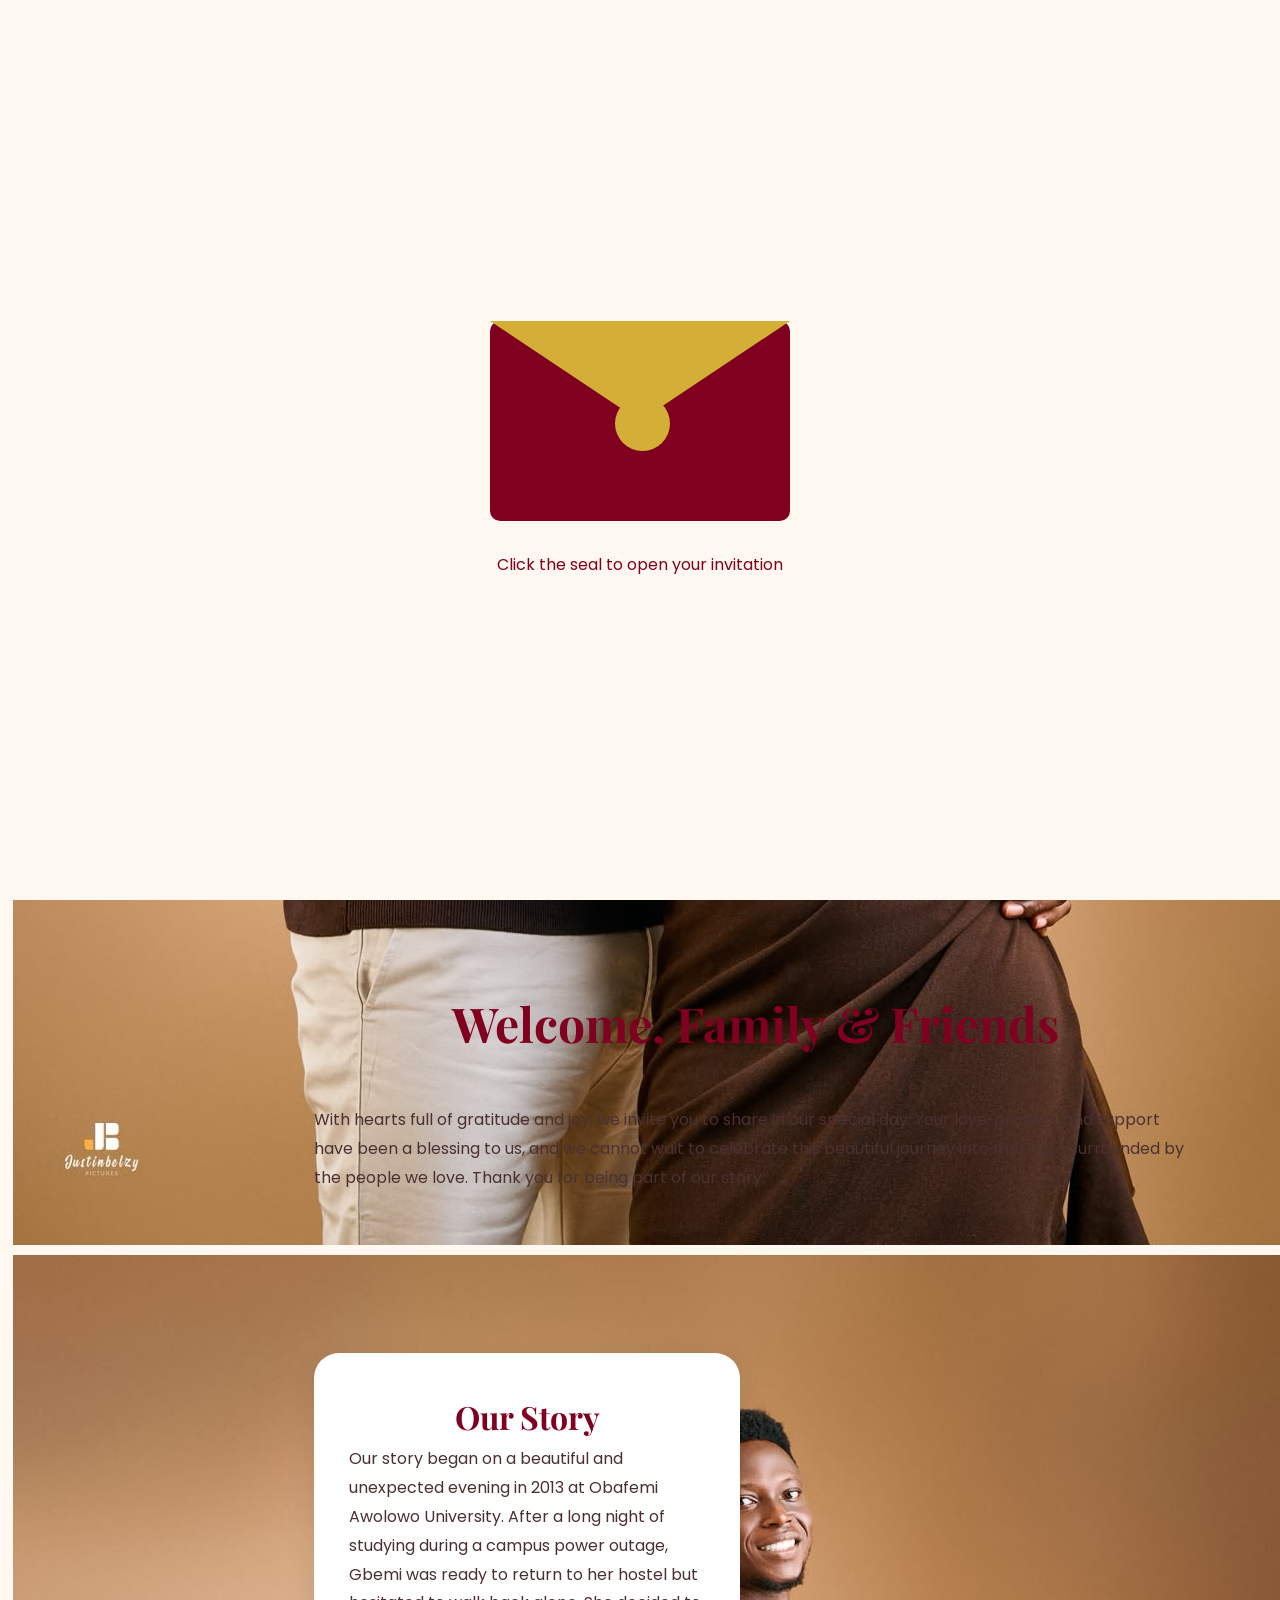
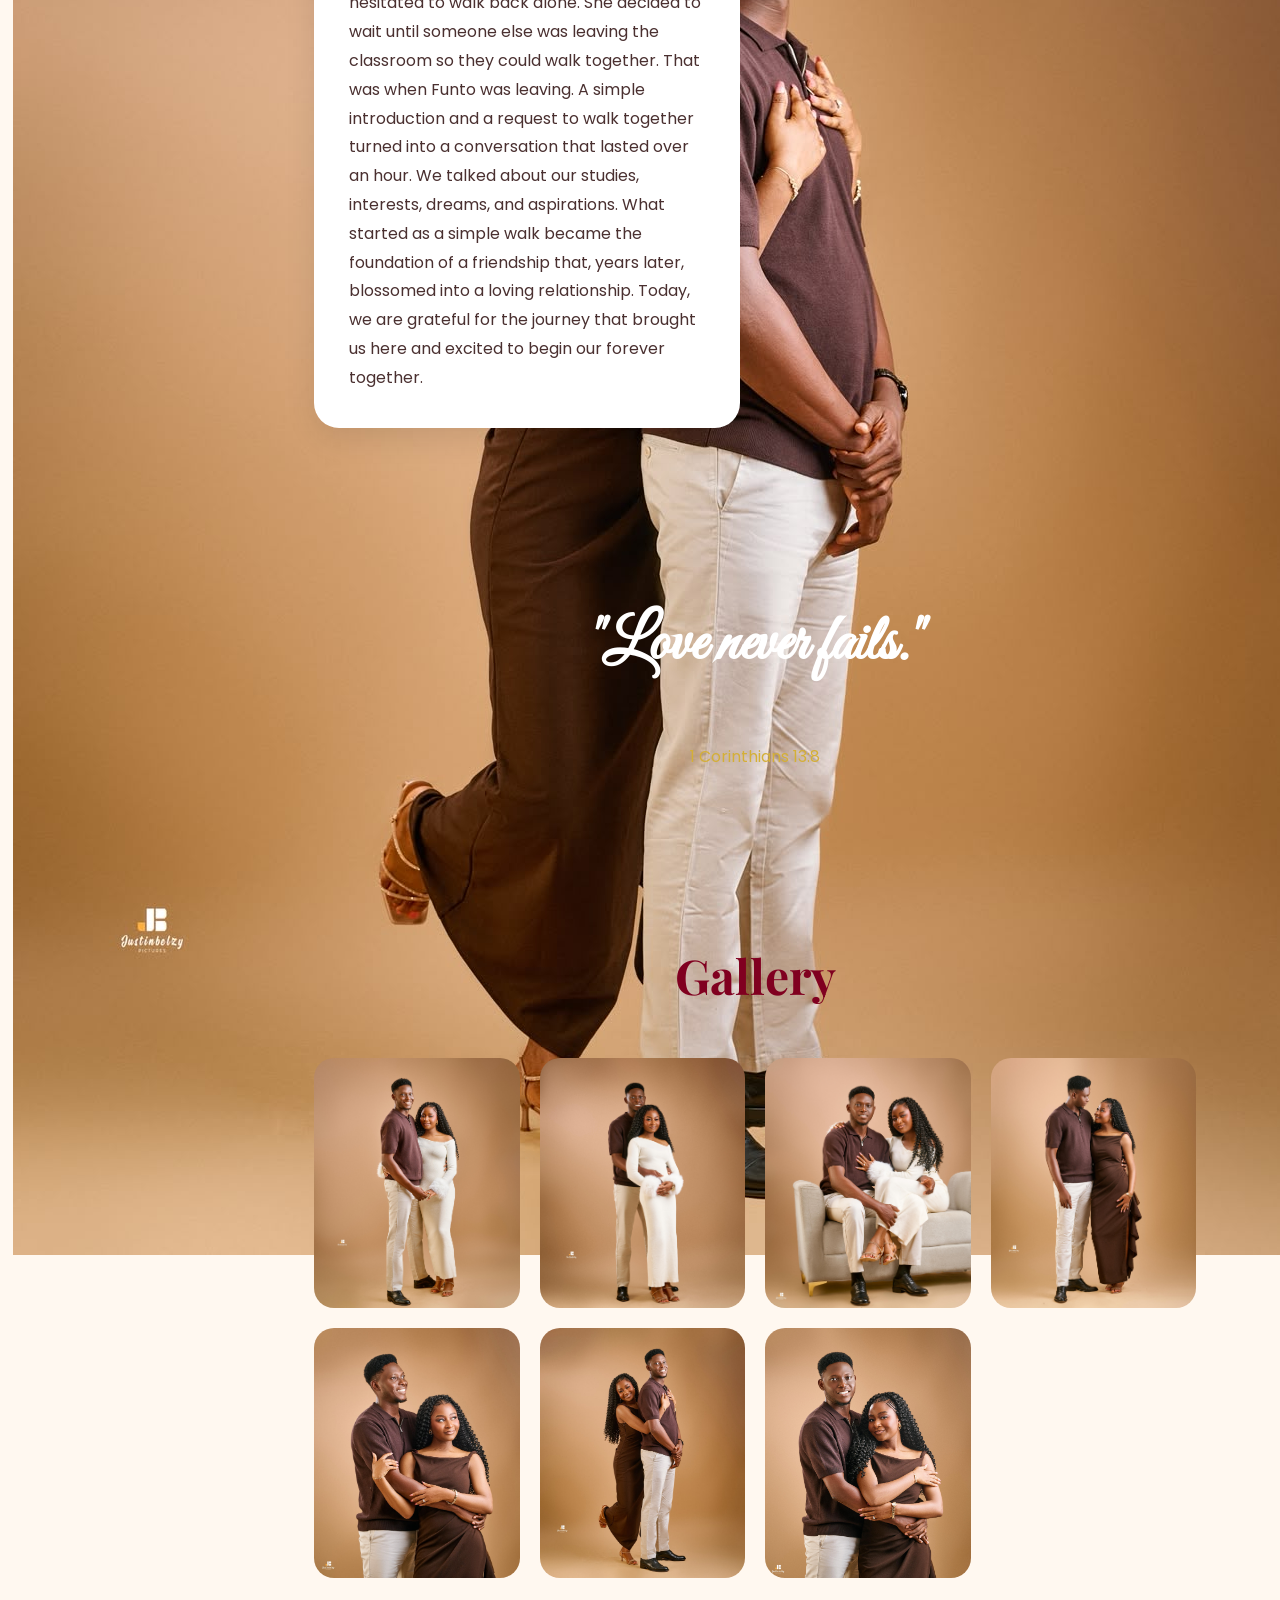
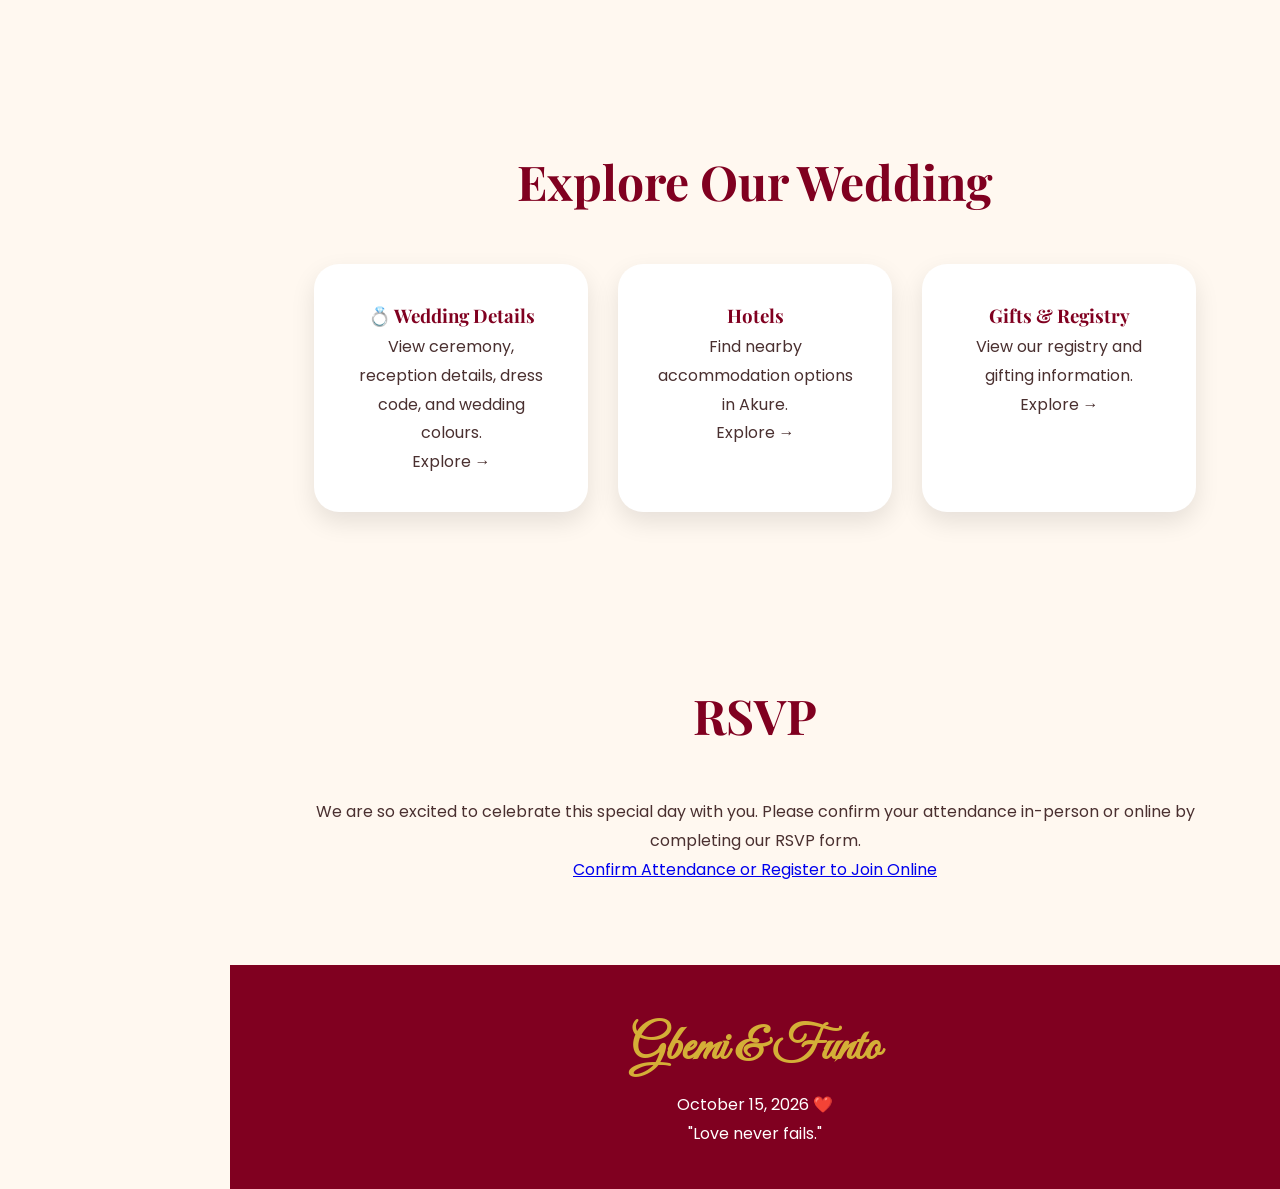
<file: index.html>
<!DOCTYPE html>
<html lang="en">

<head>

<meta charset="UTF-8">
<meta name="viewport" content="width=device-width, initial-scale=1.0">

<title>Gbemi & Funto | Wedding</title>

<link rel="stylesheet" href="style.css">

<link href="https://fonts.googleapis.com/css2?family=Great+Vibes&family=Playfair+Display:wght@400;600;700&family=Poppins:wght@300;400;500&display=swap" rel="stylesheet">

</head>


<body>


<!-- OPENING INVITATION ENVELOPE -->

<div class="envelope-screen" id="envelopeScreen">


    <div class="envelope">


        <div class="flap"></div>

        <button class="wax-seal" onclick="openInvitation()">
        </button>


    </div>


    <p class="open-text">
        Click the seal to open your invitation
    </p>


</div>





<!-- NAVIGATION -->

<nav class="side-navbar">

<div class="side-logo">
Gbemi
<br>
&
<br>
Funto
</div>


<ul>

<li><a href="index.html">Home</a></li>

<li><a href="index.html#story">Our Story</a></li>

<li><a href="wedding-details.html">Wedding Details</a></li>

<li><a href="index.html#gallery">Gallery</a></li>

<li><a href="hotels.html">Hotels</a></li>

<li><a href="gifts.html">Registry</a></li>

<li><a href="index.html#rsvp">RSVP</a></li>

</ul>


</nav>






<!-- HERO SECTION -->

<header class="hero">


<div class="slider">


<div class="slides">


<img src="images/couple1.jpeg" alt="Gbemi and Funto">

<img src="images/couple2.jpeg" alt="Gbemi and Funto">

<img src="images/couple3.jpeg" alt="Gbemi and Funto">


</div>


</div>





<div class="overlay">


<p>
Together with our families
</p>


<h1>
Gbemi
</h1>


<h2>
&
</h2>


<h1>
Funto
</h1>



<p class="invite">
Joyfully invite you to celebrate the beginning of our forever
</p>


<h3>
October 15, 2026
</h3>


<div id="countdown"></div>


</div>


</header>








<section class="welcome">


<h2>
Welcome, Family & Friends
</h2>


<p>

With hearts full of gratitude and joy, we invite you to share in our special day.

Your love, prayers, and support have been a blessing to us, and we cannot wait to celebrate this beautiful journey into marriage surrounded by the people we love.

Thank you for being part of our story.

</p>


</section>








<!-- STORY -->


<section class="story" id="story">





<div class="story-container">



<div class="story-card">

<h3>
Our Story
</h3>


<p>

<p>

Our story began on a beautiful and unexpected evening in 2013 at Obafemi Awolowo University.

After a long night of studying during a campus power outage, Gbemi was ready to return to her hostel but hesitated to walk back alone. She decided to wait until someone else was leaving the classroom so they could walk together.

That was when Funto was leaving. A simple introduction and a request to walk together turned into a conversation that lasted over an hour.

We talked about our studies, interests, dreams, and aspirations. What started as a simple walk became the foundation of a friendship that, years later, blossomed into a loving relationship.

Today, we are grateful for the journey that brought us here and excited to begin our forever together.


</p>


</div>


</section>









<!-- SCRIPTURE -->


<section class="verse">


<h2>
"Love never fails."
</h2>


<p>
1 Corinthians 13:8
</p>


</section>









<!-- GALLERY -->


<section class="gallery" id="gallery">


<h2>
Gallery
</h2>




<div class="gallery-grid">

<img src="gallery/couple5.jpeg" alt="Gbemi and Funto">

<img src="gallery/couple6.jpeg" alt="Gbemi and Funto">

<img src="gallery/couple7.jpeg" alt="Gbemi and Funto">

<img src="gallery/couple8.jpeg" alt="Gbemi and Funto">

<img src="gallery/couple2.jpeg" alt="Gbemi and Funto">

<img src="gallery/couple3.jpeg" alt="Gbemi and Funto">

<img src="gallery/couple4.jpeg" alt="Gbemi and Funto">

</div>



</section>








<!-- EXPLORE -->


<section class="menu-section">


<h2>
Explore Our Wedding
</h2>




<div class="cards">



<div class="card clickable-card">

<a href="wedding-details.html">

<h3>
💍 Wedding Details
</h3>


<p>
View ceremony, reception details, dress code, and wedding colours.
</p>


<span>
Explore →
</span>


</a>

</div>






<div class="card clickable-card">


<a href="hotels.html">


<h3>
Hotels
</h3>


<p>
Find nearby accommodation options in Akure.
</p>


<span>
Explore →
</span>


</a>


</div>








<div class="card clickable-card">


<a href="gifts.html">


<h3>
Gifts & Registry
</h3>


<p>
View our registry and gifting information.
</p>


<span>
Explore →
</span>


</a>


</div>



</div>


</section>









<!-- RSVP -->


<section id="rsvp">


<h2>
RSVP
</h2>


<p>

We are so excited to celebrate this special day with you.

Please confirm your attendance in-person or online by completing our RSVP form.

</p>




<a 

href="https://docs.google.com/forms/d/e/1FAIpQLSfX-9zow1mVSkP9hzUVe9FQZM3TZrWpyBXUO9IN2NP8uNj92Q/viewform?usp=publish-editor"

class="button"

target="_blank">


Confirm Attendance or Register to Join Online


</a>



</section>








<footer>


<h3>
Gbemi & Funto
</h3>


<p>
October 15, 2026 ❤️
</p>


<p>
"Love never fails."
</p>


</footer>





<script src="script.js"></script>


</body>

</html>
</file>
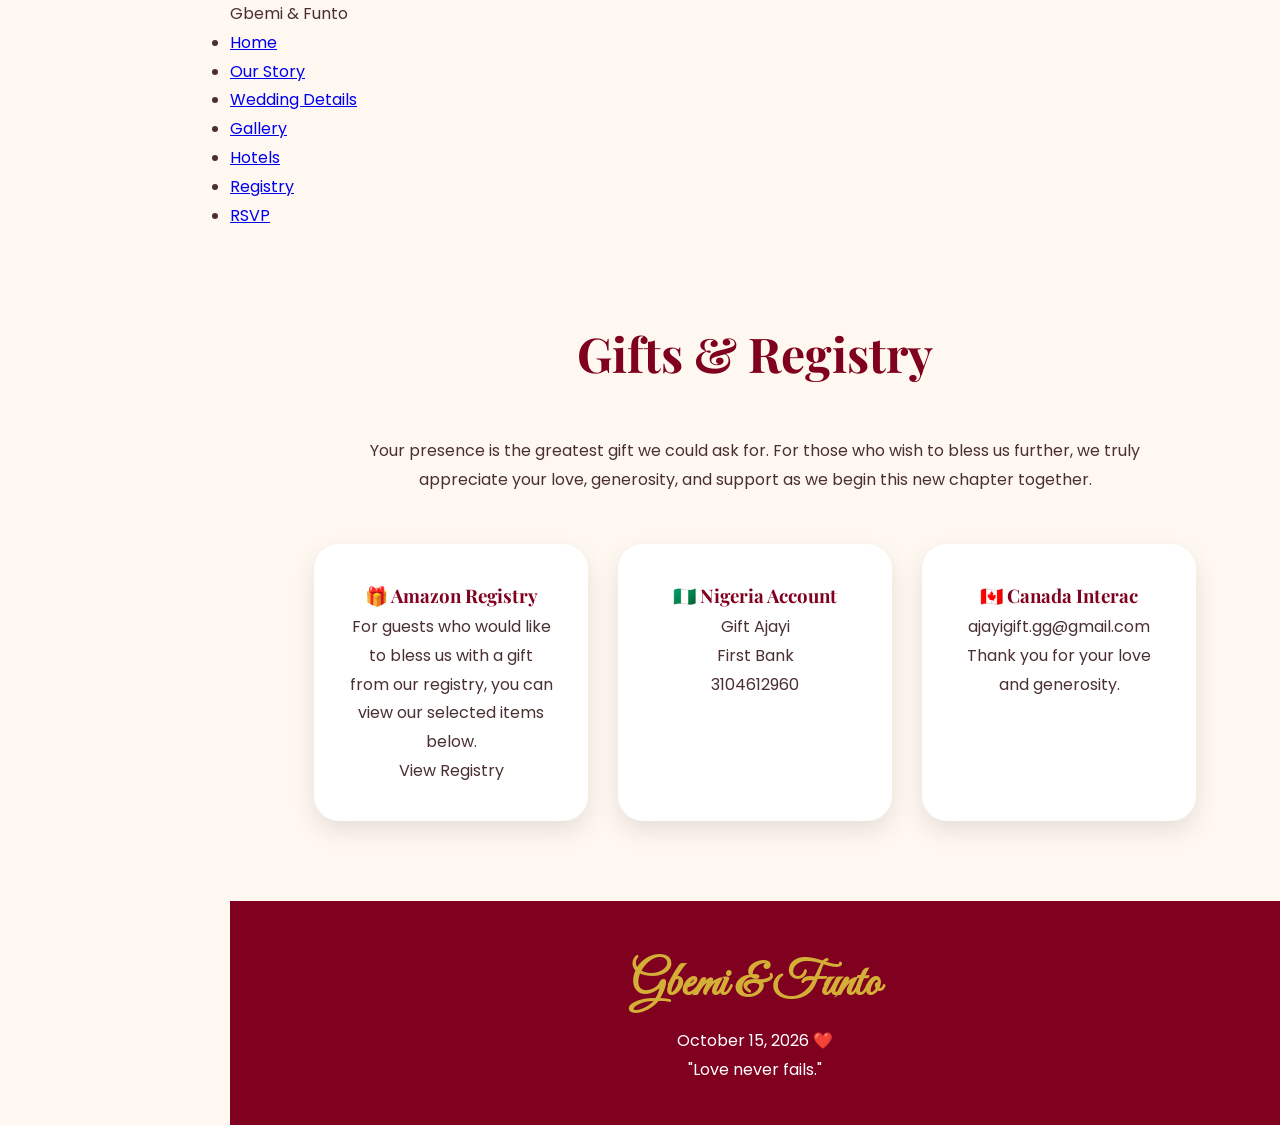
<file: gifts.html>
<!DOCTYPE html>
<html lang="en">

<head>

<meta charset="UTF-8">
<meta name="viewport" content="width=device-width, initial-scale=1.0">

<title>Gifts & Registry | Gbemi & Funto</title>

<link rel="stylesheet" href="style.css">

<link href="https://fonts.googleapis.com/css2?family=Great+Vibes&family=Playfair+Display:wght@400;600;700&family=Poppins:wght@300;400;500&display=swap" rel="stylesheet">

</head>


<body>





<!-- NAVIGATION -->

<nav class="navbar">

<div class="logo">
Gbemi & Funto
</div>


<ul>

<li><a href="index.html">Home</a></li>

<li><a href="index.html#story">Our Story</a></li>

<li><a href="wedding-details.html">Wedding Details</a></li>

<li><a href="index.html#gallery">Gallery</a></li>

<li><a href="hotels.html">Hotels</a></li>

<li><a href="gifts.html">Registry</a></li>

<li><a href="index.html#rsvp">RSVP</a></li>

</ul>

</nav>







<section>


<h2>
Gifts & Registry
</h2>




<p style="text-align:center; max-width:800px; margin:0 auto 50px;">

Your presence is the greatest gift we could ask for.

For those who wish to bless us further, we truly appreciate your love, generosity, and support as we begin this new chapter together.

</p>







<div class="cards">







<div class="card">


<h3>
🎁 Amazon Registry
</h3>



<p>

For guests who would like to bless us with a gift from our registry, you can view our selected items below.

</p>



<a 

href="https://www.amazon.ca/wedding/guest-view/UAX1CN2RJE39"

target="_blank"

class="button">


View Registry


</a>



</div>









<div class="card">


<h3>
🇳🇬 Nigeria Account
</h3>



<p>
Gift Ajayi
</p>


<p>
First Bank
</p>


<p>
3104612960
</p>



</div>









<div class="card">


<h3>
🇨🇦 Canada Interac
</h3>



<p>
ajayigift.gg@gmail.com
</p>



<p>

Thank you for your love and generosity.

</p>



</div>







</div>


</section>








<footer>


<h3>
Gbemi & Funto
</h3>


<p>
October 15, 2026 ❤️
</p>


<p>
"Love never fails."
</p>


</footer>





</body>

</html>
</file>
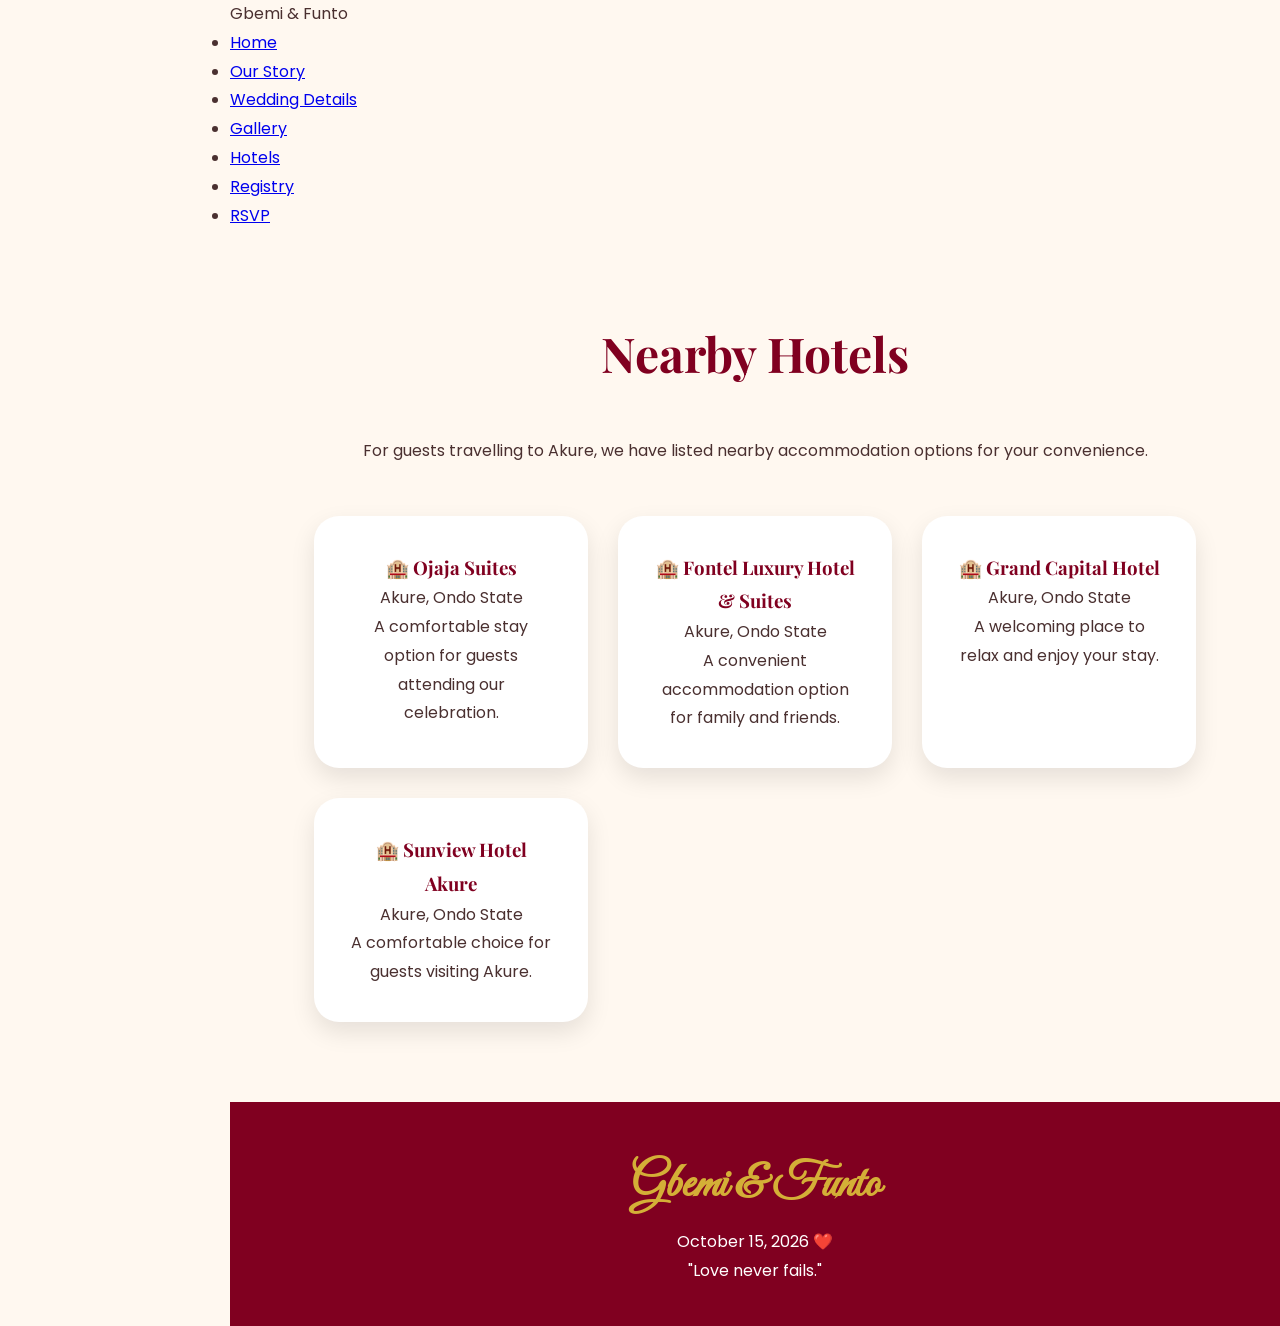
<file: hotels.html>
<!DOCTYPE html>
<html lang="en">

<head>

<meta charset="UTF-8">
<meta name="viewport" content="width=device-width, initial-scale=1.0">

<title>Hotels | Gbemi & Funto</title>

<link rel="stylesheet" href="style.css">

<link href="https://fonts.googleapis.com/css2?family=Great+Vibes&family=Playfair+Display:wght@400;600;700&family=Poppins:wght@300;400;500&display=swap" rel="stylesheet">

</head>


<body>




<!-- NAVIGATION -->

<nav class="navbar">

<div class="logo">
Gbemi & Funto
</div>


<ul>

<li><a href="index.html">Home</a></li>

<li><a href="index.html#story">Our Story</a></li>

<li><a href="wedding-details.html">Wedding Details</a></li>

<li><a href="index.html#gallery">Gallery</a></li>

<li><a href="hotels.html">Hotels</a></li>

<li><a href="gifts.html">Registry</a></li>

<li><a href="index.html#rsvp">RSVP</a></li>

</ul>

</nav>







<section>


<h2>
Nearby Hotels
</h2>



<p style="text-align:center; margin-bottom:50px;">

For guests travelling to Akure, we have listed nearby accommodation options for your convenience.

</p>






<div class="cards">





<div class="card">

<h3>
🏨 Ojaja Suites
</h3>


<p>
Akure, Ondo State
</p>


<p>
A comfortable stay option for guests attending our celebration.
</p>


</div>








<div class="card">

<h3>
🏨 Fontel Luxury Hotel & Suites
</h3>


<p>
Akure, Ondo State
</p>


<p>
A convenient accommodation option for family and friends.

</p>


</div>








<div class="card">

<h3>
🏨 Grand Capital Hotel
</h3>


<p>
Akure, Ondo State
</p>


<p>
A welcoming place to relax and enjoy your stay.

</p>


</div>








<div class="card">

<h3>
🏨 Sunview Hotel Akure
</h3>


<p>
Akure, Ondo State
</p>


<p>
A comfortable choice for guests visiting Akure.

</p>


</div>





</div>


</section>









<footer>


<h3>
Gbemi & Funto
</h3>


<p>
October 15, 2026 ❤️
</p>


<p>
"Love never fails."
</p>


</footer>





</body>

</html>
</file>
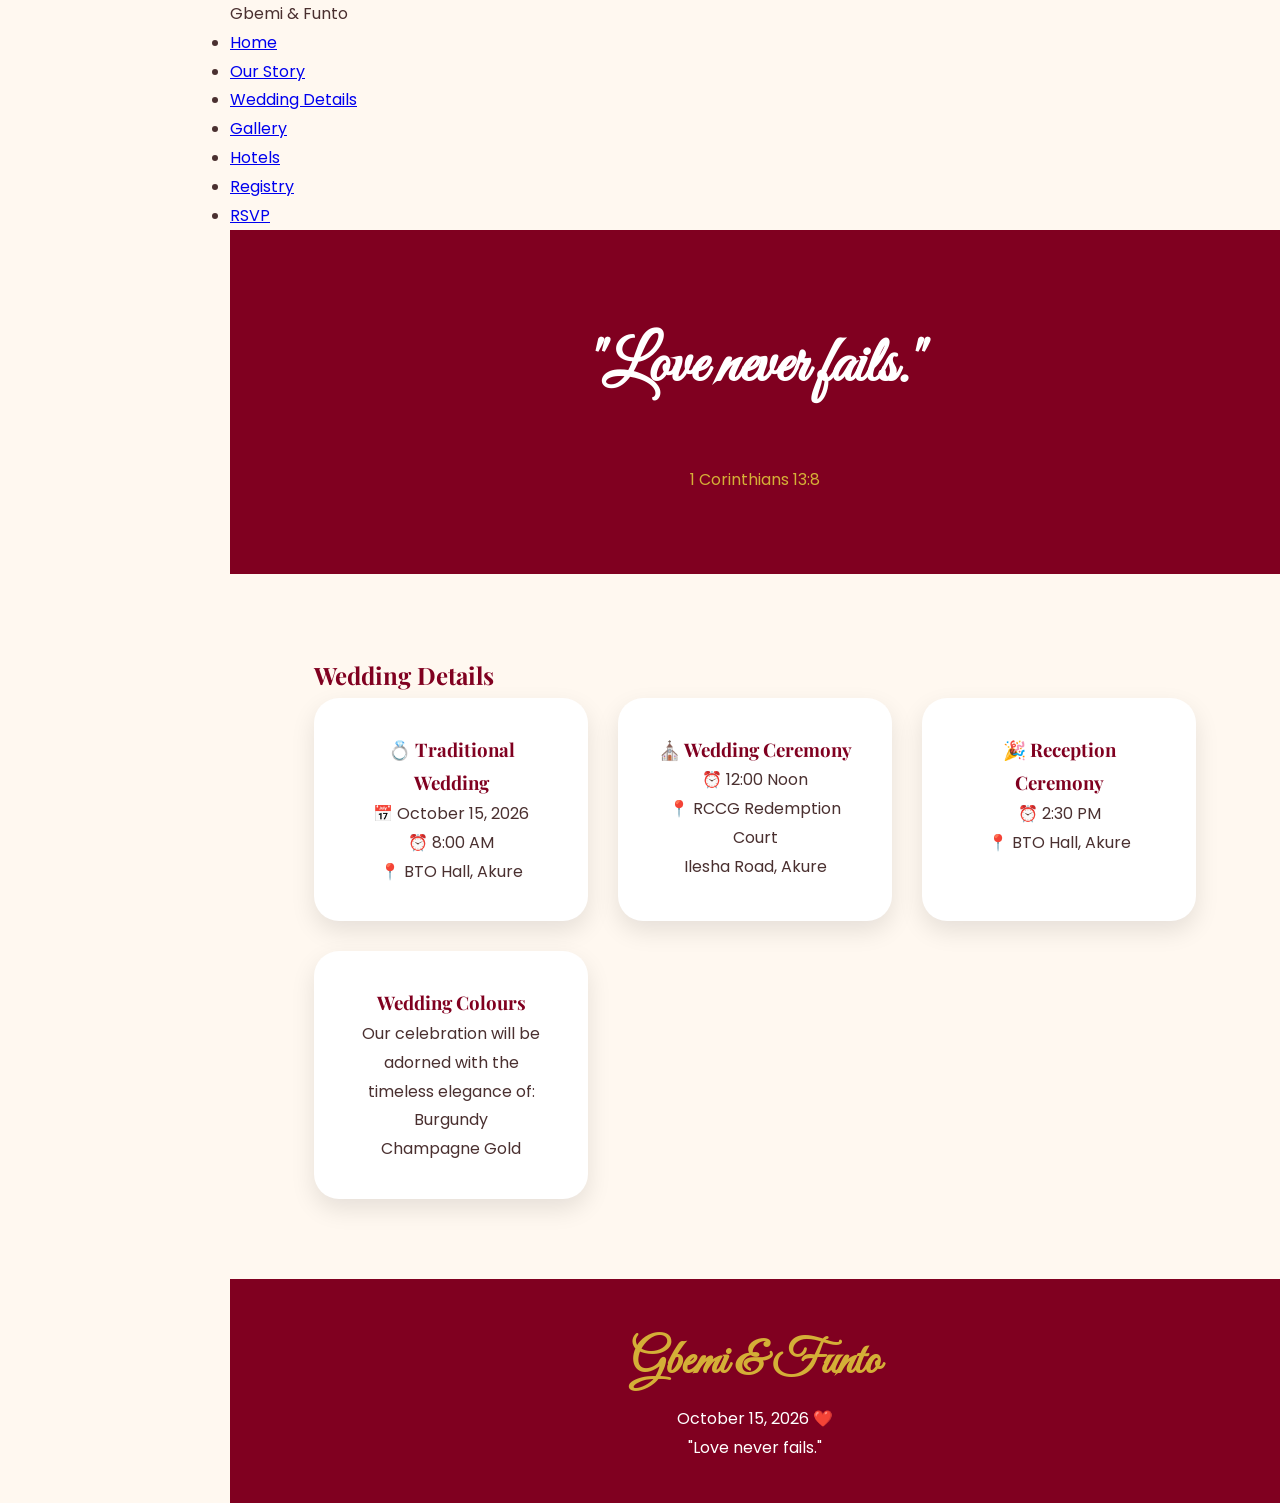
<file: wedding-details.html>
<!DOCTYPE html>
<html lang="en">

<head>

<meta charset="UTF-8">
<meta name="viewport" content="width=device-width, initial-scale=1.0">

<title>Wedding Details | Gbemi & Funto</title>

<link rel="stylesheet" href="style.css">

<link href="https://fonts.googleapis.com/css2?family=Great+Vibes&family=Playfair+Display:wght@400;600;700&family=Poppins:wght@300;400;500&display=swap" rel="stylesheet">

</head>


<body>


<!-- NAVIGATION -->

<nav class="navbar">

<div class="logo">
Gbemi & Funto
</div>


<ul>

<li><a href="index.html">Home</a></li>

<li><a href="index.html#story">Our Story</a></li>

<li><a href="wedding-details.html">Wedding Details</a></li>

<li><a href="index.html#gallery">Gallery</a></li>

<li><a href="hotels.html">Hotels</a></li>

<li><a href="gifts.html">Registry</a></li>

<li><a href="index.html#rsvp">RSVP</a></li>

</ul>

</nav>







<section class="verse">


<h2>
"Love never fails."
</h2>


<p>
1 Corinthians 13:8
</p>


</section>








<section>


<h1>
Wedding Details
</h1>





<div class="cards wedding-details">





<div class="card">

<h3>
💍 Traditional Wedding
</h3>


<p>
📅 October 15, 2026
</p>


<p>
⏰ 8:00 AM
</p>


<p>
📍 BTO Hall, Akure
</p>


</div>







<div class="card">


<h3>
⛪ Wedding Ceremony
</h3>


<p>
⏰ 12:00 Noon
</p>


<p>
📍 RCCG Redemption Court
</p>


<p>
Ilesha Road, Akure
</p>


</div>







<div class="card">


<h3>
🎉 Reception Ceremony
</h3>


<p>
⏰ 2:30 PM
</p>


<p>
📍 BTO Hall, Akure
</p>


</div>






<div class="card">


<h3>
Wedding Colours
</h3>


<p>
Our celebration will be adorned with the timeless elegance of:
</p>


<p>

Burgundy

</p>


<p>

Champagne Gold

</p>



</div>




</div>


</section>







<footer>


<h3>
Gbemi & Funto
</h3>


<p>
October 15, 2026 ❤️
</p>


<p>
"Love never fails."
</p>


</footer>





</body>

</html>
</file>
<file: style.css>
/* =========================
   GOOGLE FONTS
========================= */

:root {

    --cream: #fff8f0;
    --burgundy: #800020;
    --gold: #d4af37;
    --soft-gold: #e8c872;
    --rose: #d9a299;
    --text: #4a3030;

}



* {

    margin: 0;
    padding: 0;
    box-sizing: border-box;

}



html {

    scroll-behavior: smooth;

}



body {

    background: var(--cream);
    color: var(--text);
    font-family: "Poppins", sans-serif;
    line-height: 1.8;

}



h1,
h2,
h3 {

    font-family: "Playfair Display", serif;
    color: var(--burgundy);

}



section {

    padding: 80px 8%;

}



h2 {

    text-align: center;
    font-size: 3rem;
    margin-bottom: 40px;

}





/* =========================
   SIDE NAVIGATION
========================= */


.side-navbar {

    position: fixed;

    left: 0;
    top: 0;

    height: 100vh;

    width: 230px;

    background: #fff8f0;

    border-right: 3px solid #d4af37;

    display: flex;

    flex-direction: column;

    align-items: center;

    padding: 40px 20px;

    z-index: 1000;

}



.side-logo {

    font-family: "Great Vibes", cursive;

    font-size: 3rem;

    color: #800020;

    text-align: center;

    line-height: 1;

    margin-bottom: 50px;

}



.side-navbar ul {

    list-style:none;

    width:100%;

}



.side-navbar li {

    margin:25px 0;

    text-align:center;

}



.side-navbar a {

    text-decoration:none;

    color:#800020;

    font-family:"Playfair Display", serif;

    font-size:1.1rem;

}



.side-navbar a:hover {

    color:#d4af37;

}






/* MOVE PAGE CONTENT */

body {

    margin-left:230px;

}







@media(max-width:768px){


.side-navbar {

    position:relative;

    width:100%;

    height:auto;

}



.side-navbar ul {

    display:flex;

    flex-wrap:wrap;

    justify-content:center;

}



.side-navbar li {

    margin:10px;

}



body {

    margin-left:0;

}


}

/* =========================
   ENVELOPE
========================= */


.envelope-screen {

    position: fixed;
    inset: 0;

    background: var(--cream);

    display: flex;
    flex-direction: column;

    justify-content: center;
    align-items: center;

    z-index: 2000;

}



.envelope {

    width: 300px;
    height: 200px;

    background: var(--burgundy);

    position: relative;

    border-radius: 10px;

}



.flap {

    position: absolute;

    width: 0;
    height: 0;

    border-left:150px solid transparent;
    border-right:150px solid transparent;
    border-top:100px solid var(--gold);

}



.wax-seal {

    position:absolute;

    top:75px;
    left:125px;

    width:55px;
    height:55px;

    border-radius:50%;

    border:none;

    background:var(--gold);

    cursor:pointer;

}



.open-text {

    margin-top:30px;

    color:var(--burgundy);

}





/* =========================
   HERO
========================= */

header {
    height: 100vh;

    background:
    linear-gradient(
        rgba(80,0,20,0.55),
        rgba(80,0,20,0.55)
    ),
    url("https://images.unsplash.com/photo-1519741497674-611481863552")
    center/cover;

    display:flex;
    justify-content:center;
    align-items:center;
    text-align:center;

    color:white;
}


header h1 {
    font-size:4rem;
    color:var(--champagne-gold);
    letter-spacing:2px;
}


header p {
    font-size:1.5rem;
    margin-top:15px;
}


.btn {

    display:inline-block;
    margin-top:25px;

    padding:14px 35px;

    background:var(--champagne-gold);

    color:var(--burgundy);

    text-decoration:none;

    font-weight:bold;

    border-radius:30px;

    transition:0.3s;

}


.btn:hover {

    background:white;

}

/* =========================
   STORY
========================= */


.story-container {

    display:grid;

    grid-template-columns:repeat(2,1fr);

    gap:30px;

}



.story-card {

    background:white;

    padding:35px;

    border-radius:25px;

    box-shadow:0 10px 30px rgba(0,0,0,.1);

}



.story-card h3 {

    text-align:center;

    font-size:2rem;

}



.full-story {

    grid-column:span 2;

}





/* =========================
   VERSE
========================= */


.verse {

    background:var(--burgundy);

    color:white;

    text-align:center;

}



.verse h2 {

    color:white;

    font-family:"Great Vibes", cursive;

    font-size:4rem;

}



.verse p {

    color:var(--gold);

}





/* =========================
   GALLERY
========================= */


.gallery-grid {

    display:grid;

    grid-template-columns:repeat(4,1fr);

    gap:20px;

}



.gallery-grid img {

    width:100%;

    height:250px;

    object-fit:cover;

    border-radius:20px;

    transition:.4s;

}



.gallery-grid img:hover {

    transform:scale(1.05);

}





/* =========================
   CARDS
========================= */


.cards {

    display:grid;

    grid-template-columns:repeat(3,1fr);

    gap:30px;

}



.card {

    background:white;

    padding:35px;

    border-radius:25px;

    text-align:center;

    box-shadow:0 10px 25px rgba(0,0,0,.1);

}



.card a {

    text-decoration:none;

    color:inherit;

}





/* =========================
   RSVP FOOTER
========================= */


#rsvp {

    text-align:center;

}



footer {

    background:var(--burgundy);

    color:white;

    text-align:center;

    padding:40px;

}



footer h3 {

    color:var(--gold);

    font-family:"Great Vibes", cursive;

    font-size:3rem;

}







/* =========================
   MOBILE
========================= */


@media(max-width:768px){


.navbar ul {

    display:none;

}



.overlay h1 {

    font-size:3.5rem;

}



.story-container,
.cards,
.gallery-grid {

    grid-template-columns:1fr;

}



.full-story {

    grid-column:auto;

}



h2 {

    font-size:2.2rem;

}



}
</file>
